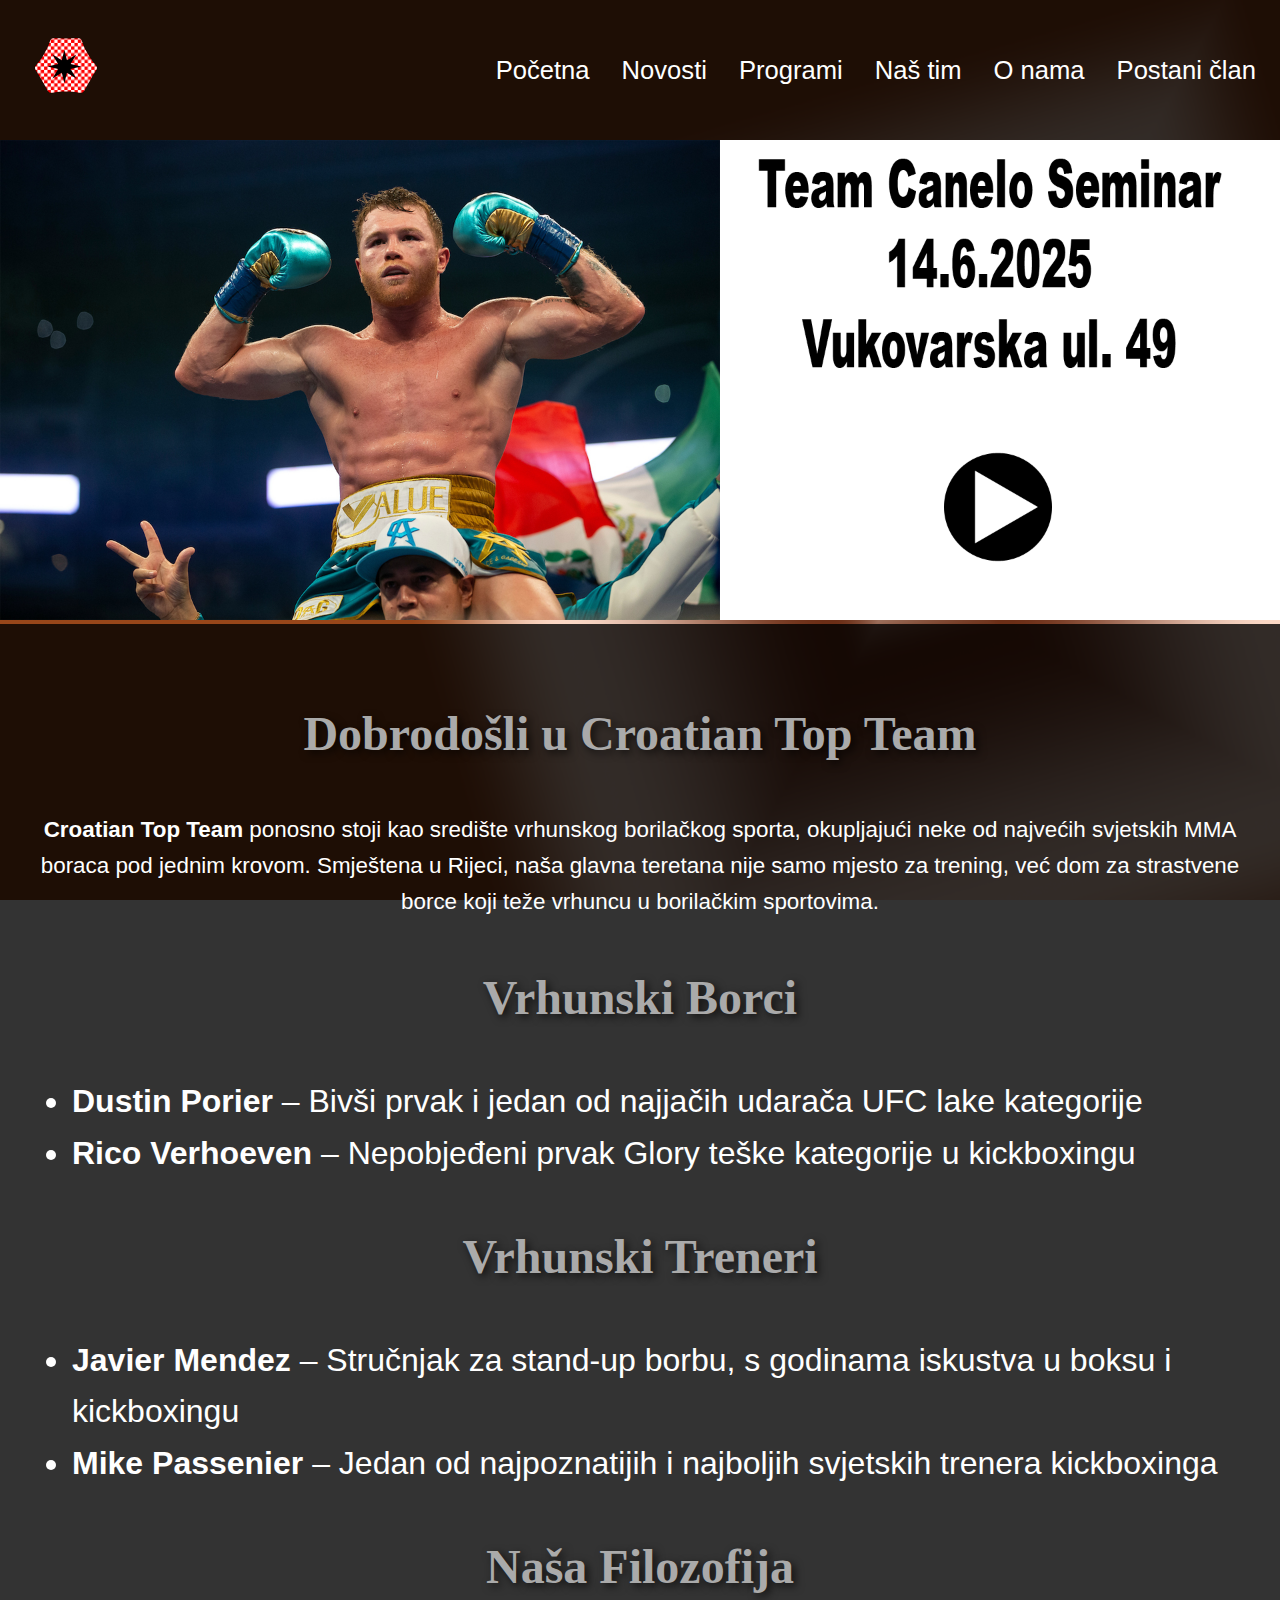
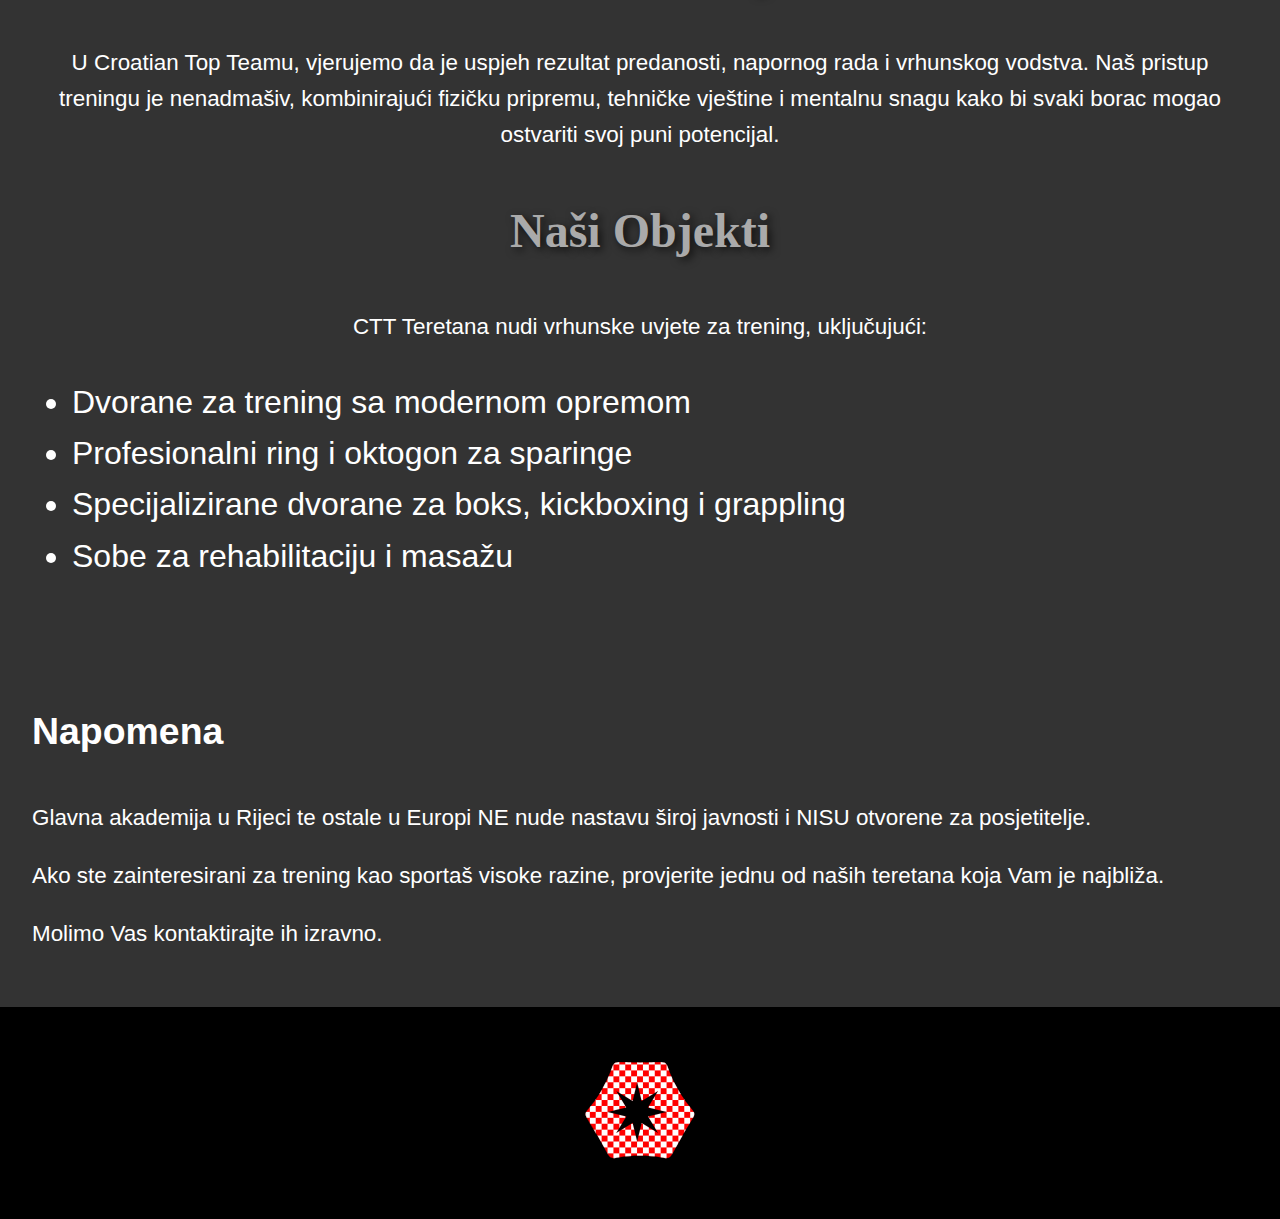
<file: index.html>
<!DOCTYPE html>
<html lang="en">

<head>
  <meta charset="UTF-8">
  <meta name="viewport" content="width=device-width, initial-scale=1.0">
  <title>Croatian Top Team</title>
  <link href="style.css" rel="stylesheet" type="text/css" />
</head>

<body>

  <header>
    <a href="index.html" class="logo"><img src="logo.svg" alt="LOGO" height="100" width="100"></a>
    <button class="hamburger" onclick="toggleMenu()">&#9776;</button>
    <nav class="nav-menu">
      <a href="index.html">Početna</a>
      <a href="novosti.html">Novosti</a>
      <a href="programi.html">Programi</a>
      <a href="nastim.html">Naš tim</a>
      <a href="onama.html">O nama</a>
      <a href="clan.html">Postani član</a>
    </nav>
  </header>

  <script>
    function toggleMenu() {
      const navMenu = document.querySelector('.nav-menu');
      navMenu.classList.toggle('active');
    }
  </script>

  <div class="slideshow">
    <div class="slajd">
      <a href="novosti.html" target="_blank"><img class="slika" src="caneloseminar.png" alt="Slika Canelo"> </a>
    </div>

    <div class="slajd">
      <a href="https://www.ufc.com/event/ufc-313" target="_blank"><img class="slika" src="fightposter.png"
          alt="Slika UFC 313"></a>
    </div>

    <div class="slajd">
      <a href="https://www.ufc.com/event/ufc-313" target="_blank"><img class="slika" src="fncevent.png"
          alt="Slika FNC 20"></a>
    </div>
  </div>

  <script>
    var slideIndex = 0;
    slideshow();

    function slideshow() {
      var i;
      var slides = document.getElementsByClassName("slajd");
      for (i = 0; i < slides.length; i++) {
        slides[i].style.display = "none";
      }
      slideIndex++;
      if (slideIndex > slides.length) { slideIndex = 1 }
      slides[slideIndex - 1].style.display = "block";
      setTimeout(slideshow, 4000);
    }
  </script>

  <div class="Polje">
    <h2>Dobrodošli u Croatian Top Team</h2>

    <p><strong>Croatian Top Team</strong> ponosno stoji kao središte vrhunskog borilačkog sporta,
      okupljajući neke od najvećih svjetskih MMA boraca pod jednim krovom.
      Smještena u Rijeci, naša glavna teretana nije samo mjesto za trening,
      već dom za strastvene borce koji teže vrhuncu u borilačkim sportovima.</p>

    <h2>Vrhunski Borci</h2>
    <div class="lista">
      <ul>
        <li><strong>Dustin Porier</strong> – Bivši prvak i jedan od najjačih udarača UFC lake kategorije</li>
        <li><strong>Rico Verhoeven</strong> – Nepobjeđeni prvak Glory teške kategorije u kickboxingu </li>
      </ul>
    </div>
    <div class="lista">
      <h2>Vrhunski Treneri</h2>
      <ul>
        <li><strong>Javier Mendez</strong> – Stručnjak za stand-up borbu, s godinama iskustva u boksu i kickboxingu</li>
        <li><strong>Mike Passenier</strong> – Jedan od najpoznatijih i najboljih svjetskih trenera kickboxinga</li>
      </ul>
    </div>
    <h2>Naša Filozofija</h2>
    <p>U Croatian Top Teamu, vjerujemo da je uspjeh rezultat predanosti, napornog rada i vrhunskog vodstva.
      Naš pristup treningu je nenadmašiv, kombinirajući fizičku pripremu, tehničke vještine i mentalnu snagu kako bi
      svaki borac mogao ostvariti svoj puni potencijal.</p>
    <h2>Naši Objekti</h2>
    <p>CTT Teretana nudi vrhunske uvjete za trening, uključujući:</p>
    <div class="lista">
      <ul>
        <li>Dvorane za trening sa modernom opremom</li>
        <li>Profesionalni ring i oktogon za sparinge</li>
        <li>Specijalizirane dvorane za boks, kickboxing i grappling</li>
        <li>Sobe za rehabilitaciju i masažu</li>
      </ul>
    </div>
    <br>
    <div class="napomena">
      <h3>Napomena</h3>
      <p>Glavna akademija u Rijeci te ostale u Europi NE nude nastavu široj javnosti i NISU otvorene za posjetitelje.
      </p>
      <p>Ako ste zainteresirani za trening kao sportaš visoke razine, provjerite jednu od naših teretana koja Vam je
        najbliža.</p>
      <p>Molimo Vas kontaktirajte ih izravno.</p>
    </div>
  </div>
  <footer>
    <img src="logo.svg" alt="Croatian Top Team" style="width:10%; height:auto;">
  </footer>
</body>

</html>
</file>
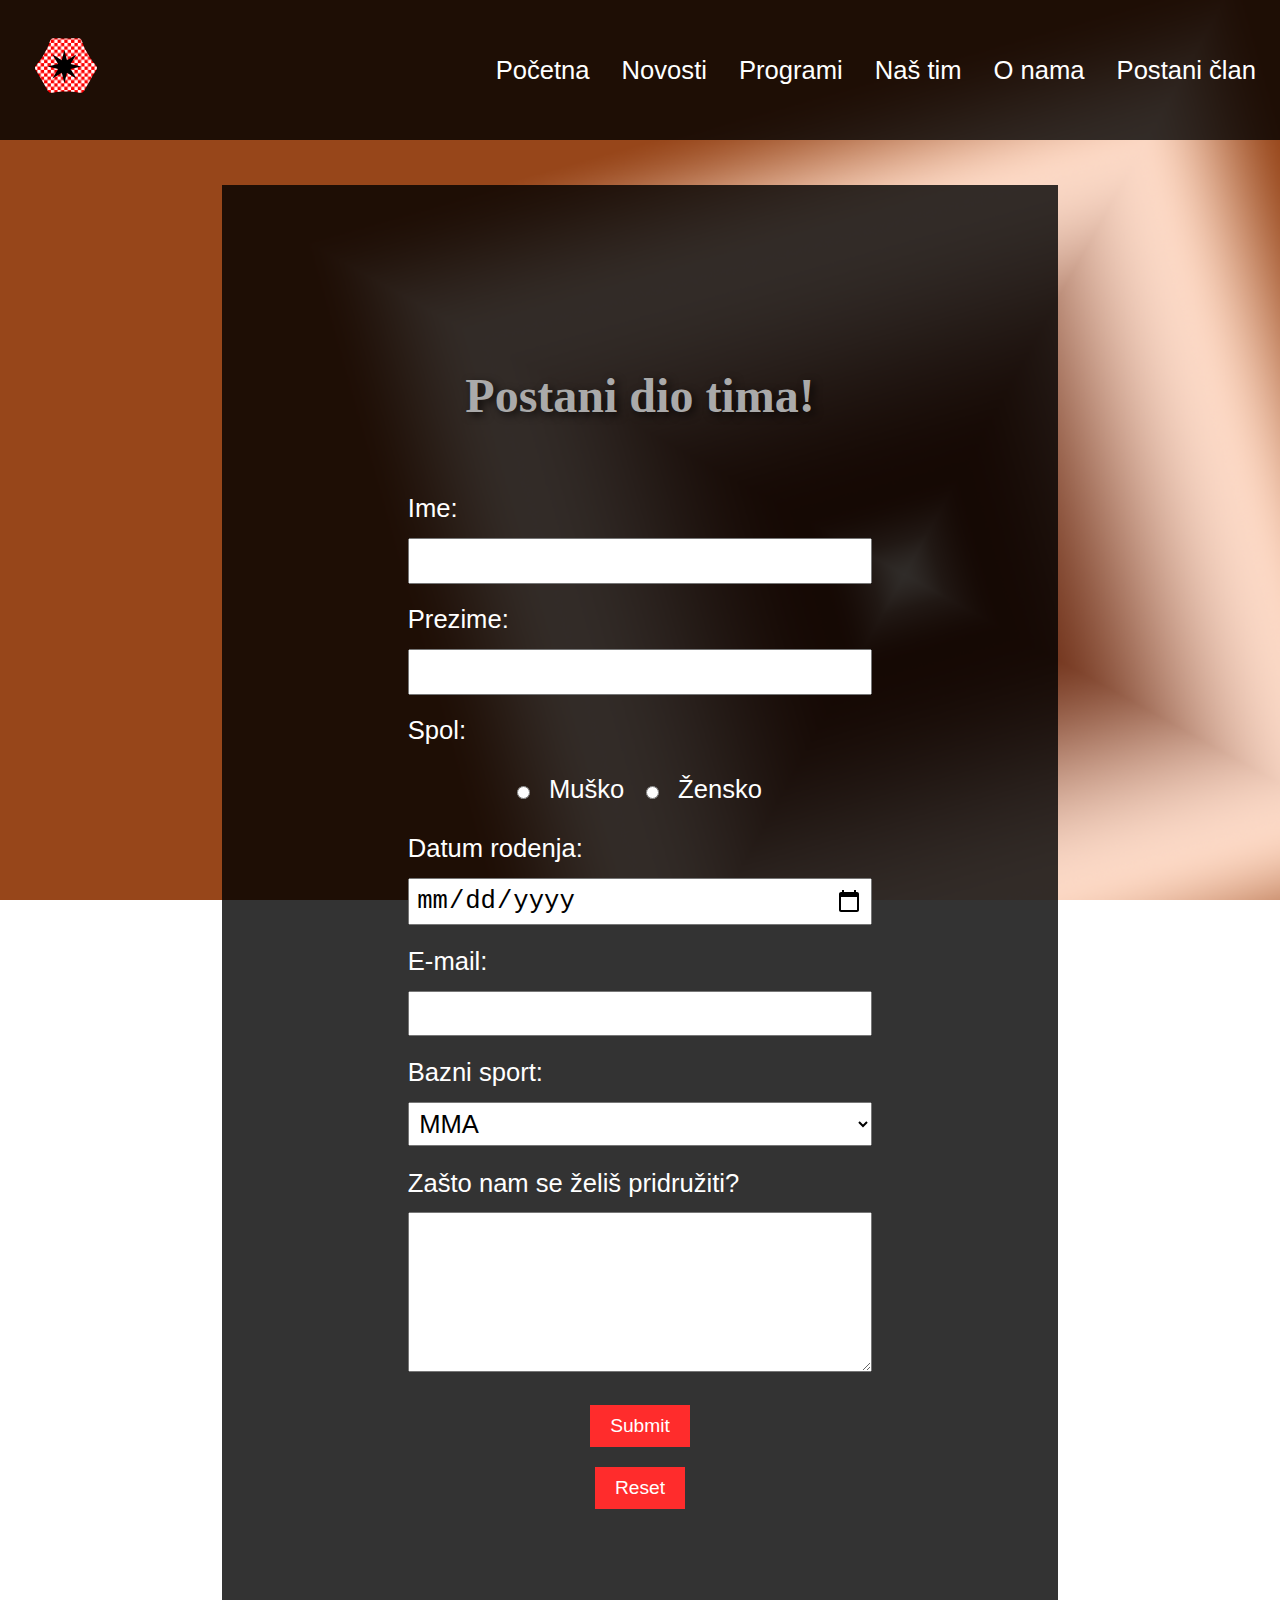
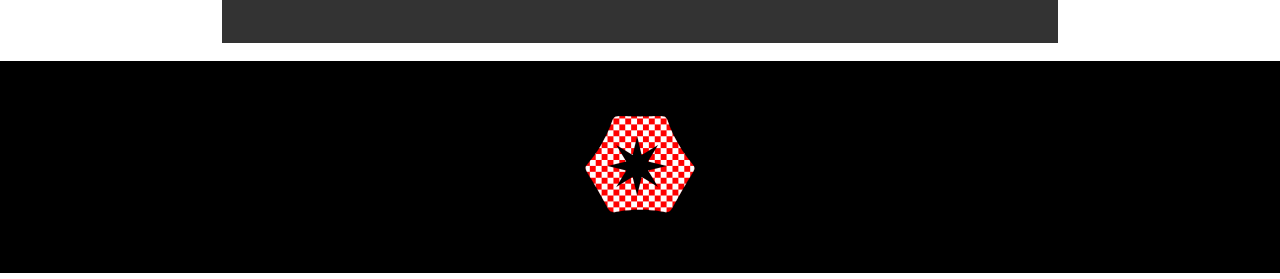
<file: clan.html>
<!DOCTYPE html>
<html lang="en">

<head>
  <meta charset="UTF-8">
  <meta name="viewport" content="width=device-width, initial-scale=1.0">
  <title>Croatian Top Team</title>
  <link href="style.css" rel="stylesheet" type="text/css" />
  <style>
    form {
      display: flex;
      flex-direction: column;
      align-items: center;
      margin-top: 5vh;
    }

    form p {
      font-size: 1.5vw;
      color: white;
      margin: 0.5vw;
      width: 80%;
    }

    form input,
    form select,
    form textarea {
      font-size: 1.5vw;
      padding: 0.5vw;
      margin-top: 0.5vw;
      width: 100%;
      box-sizing: border-box;
    }

    form input[type="submit"],
    form input[type="reset"] {
      font-size: 1.5vw;
      padding: 0.5vw 2vw;
      background-color: #FF2c2c;
      color: white;
      border: none;
      cursor: pointer;
      margin-top: 1vw;
      width: auto;
    }

    form input[type="submit"]:hover,
    form input[type="reset"]:hover {
      background-color: #D3D3D3;
      color: black;
    }
  </style>
</head>

<body>

  <header>
    <a href="index.html" class="logo"><img src="logo.svg" alt="LOGO" height="100" width="100"></a>
    <button class="hamburger" onclick="toggleMenu()">&#9776;</button>
    <nav class="nav-menu">
      <a href="index.html">Početna</a>
      <a href="novosti.html">Novosti</a>
      <a href="programi.html">Programi</a>
      <a href="nastim.html">Naš tim</a>
      <a href="onama.html">O nama</a>
      <a href="clan.html">Postani član</a>
    </nav>
  </header>

  <script>
    function toggleMenu() {
      const navMenu = document.querySelector('.nav-menu');
      navMenu.classList.toggle('active');
    }
  </script>

  <div class="forma">
    <form action="clan.php" method="post">
      <h2>Postani dio tima!</h2>
      <p>Ime: <input type="text" name="ime" required><span></span></p>
      <p>Prezime: <input type="text" name="prezime" required><span></span></p>
      <p>Spol:</p>
      <div style="display: flex; gap: 10px; align-items: center;">
        <input type="radio" id="musko" name="spol" value="Musko">
        <label for="musko">
          <p>Muško</p>
        </label>
        <input type="radio" id="zensko" name="spol" value="Zensko">
        <label for="zensko">
          <p>Žensko</p>
        </label>
      </div>
      <p>Datum rodenja: <input type="date" name="datum"></p>
      <p>E-mail: <input type="email" name="email"><span></span></p>
      <p>Bazni sport:
        <select name="sport">
          <option value="Boks">MMA</option>
          <option value="Boks">Boks</option>
          <option value="Kickboxing">Kickboxing</option>
          <option value="Hrvanje">Hrvanje</option>
          <option value="BJJ">BJJ</option>
        </select>
      </p>
      <p>Zašto nam se želiš pridružiti? <br>
        <textarea name="textarea" rows="5" cols="35"></textarea>
      </p>
      <input type="submit">
      <input type="reset">
    </form>
  </div>

  <br>
  <footer>
    <img src="logo.svg" alt="Croatian Top Team" style="width:10%; height:auto;">
  </footer>
</body>

</html>
</file>
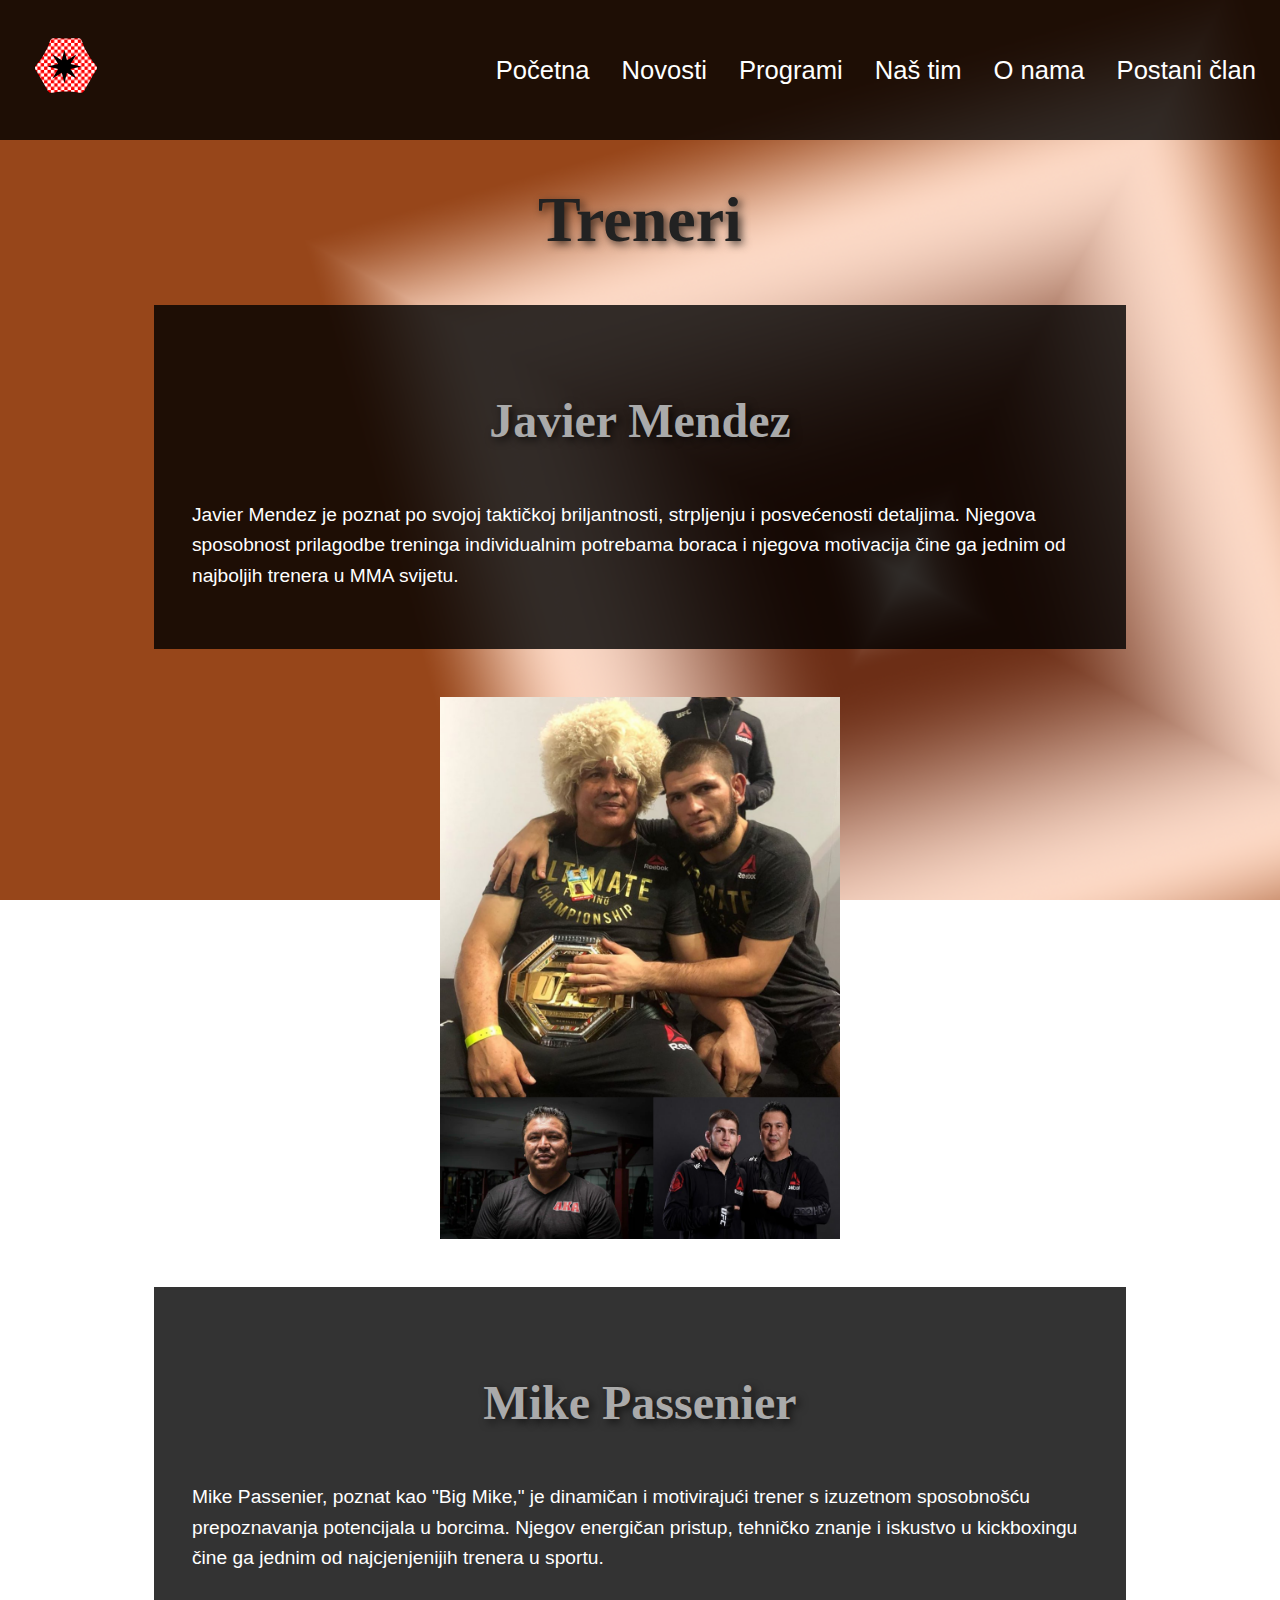
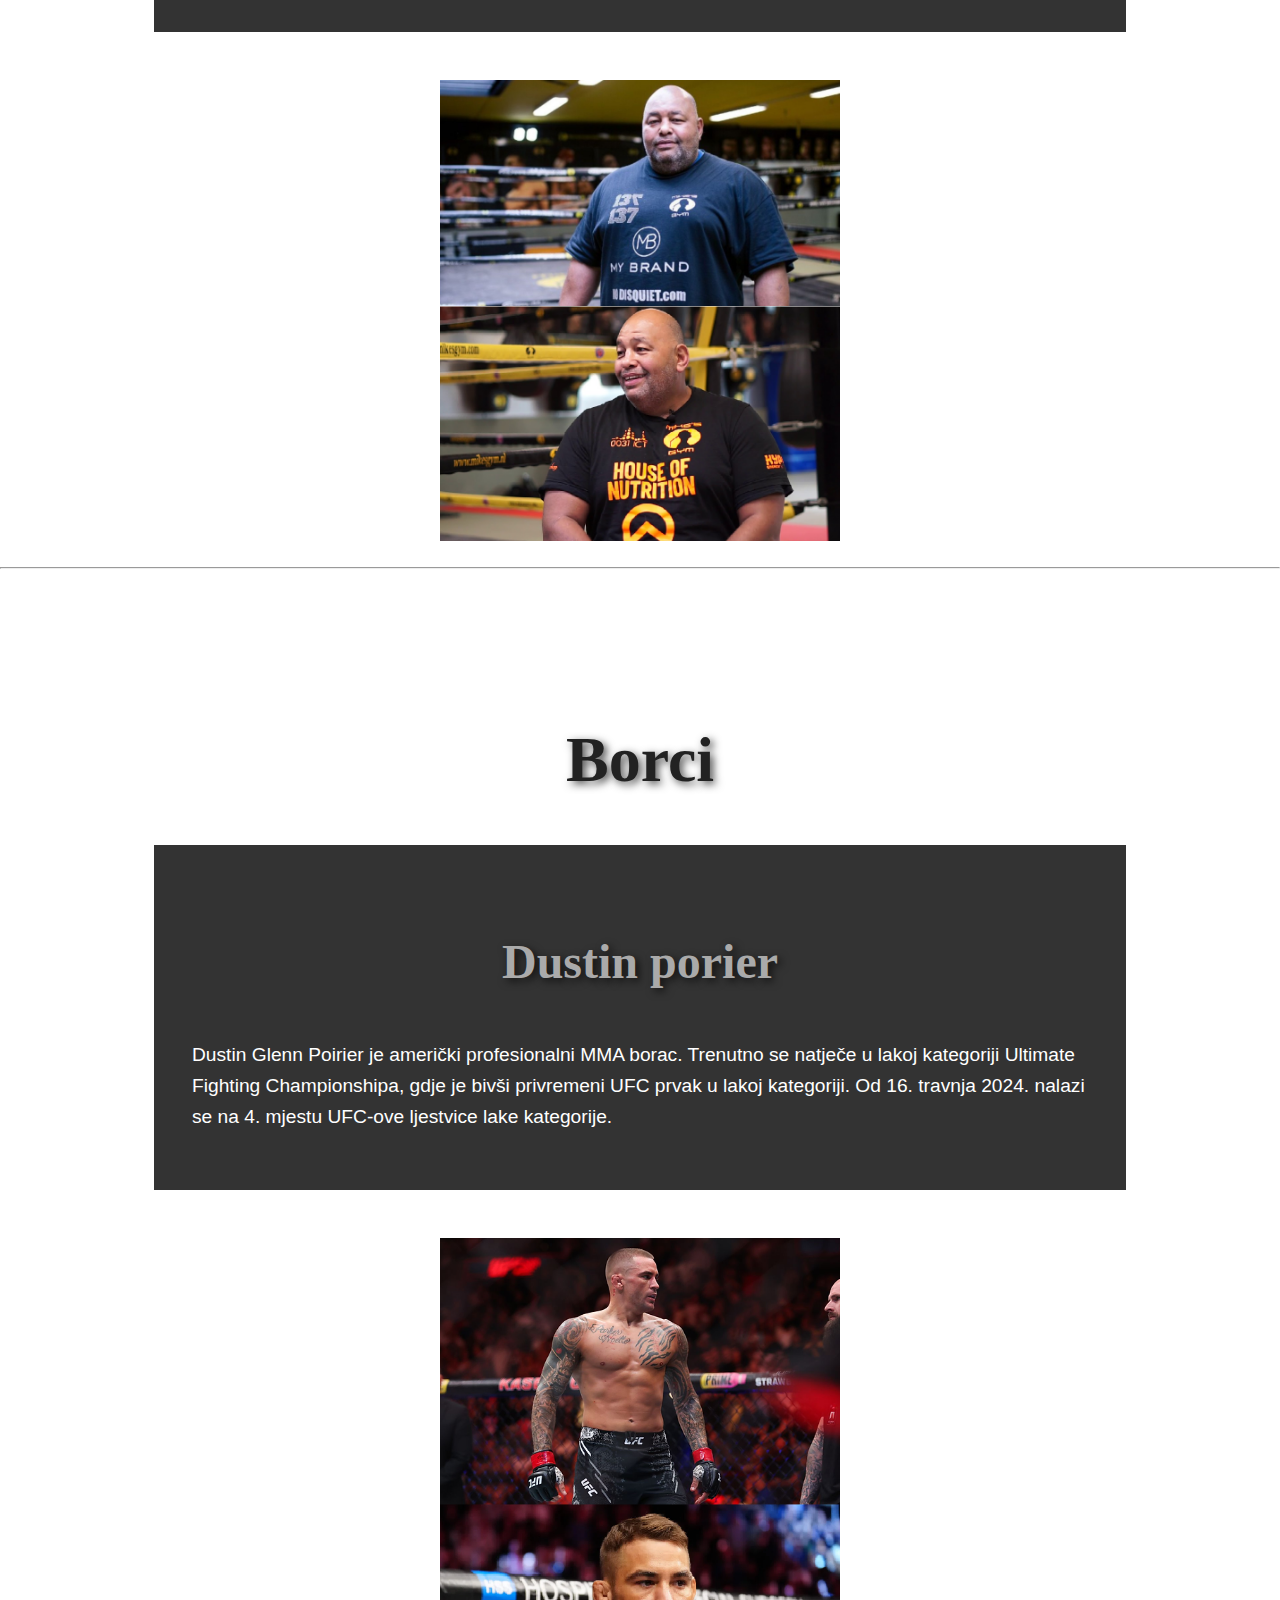
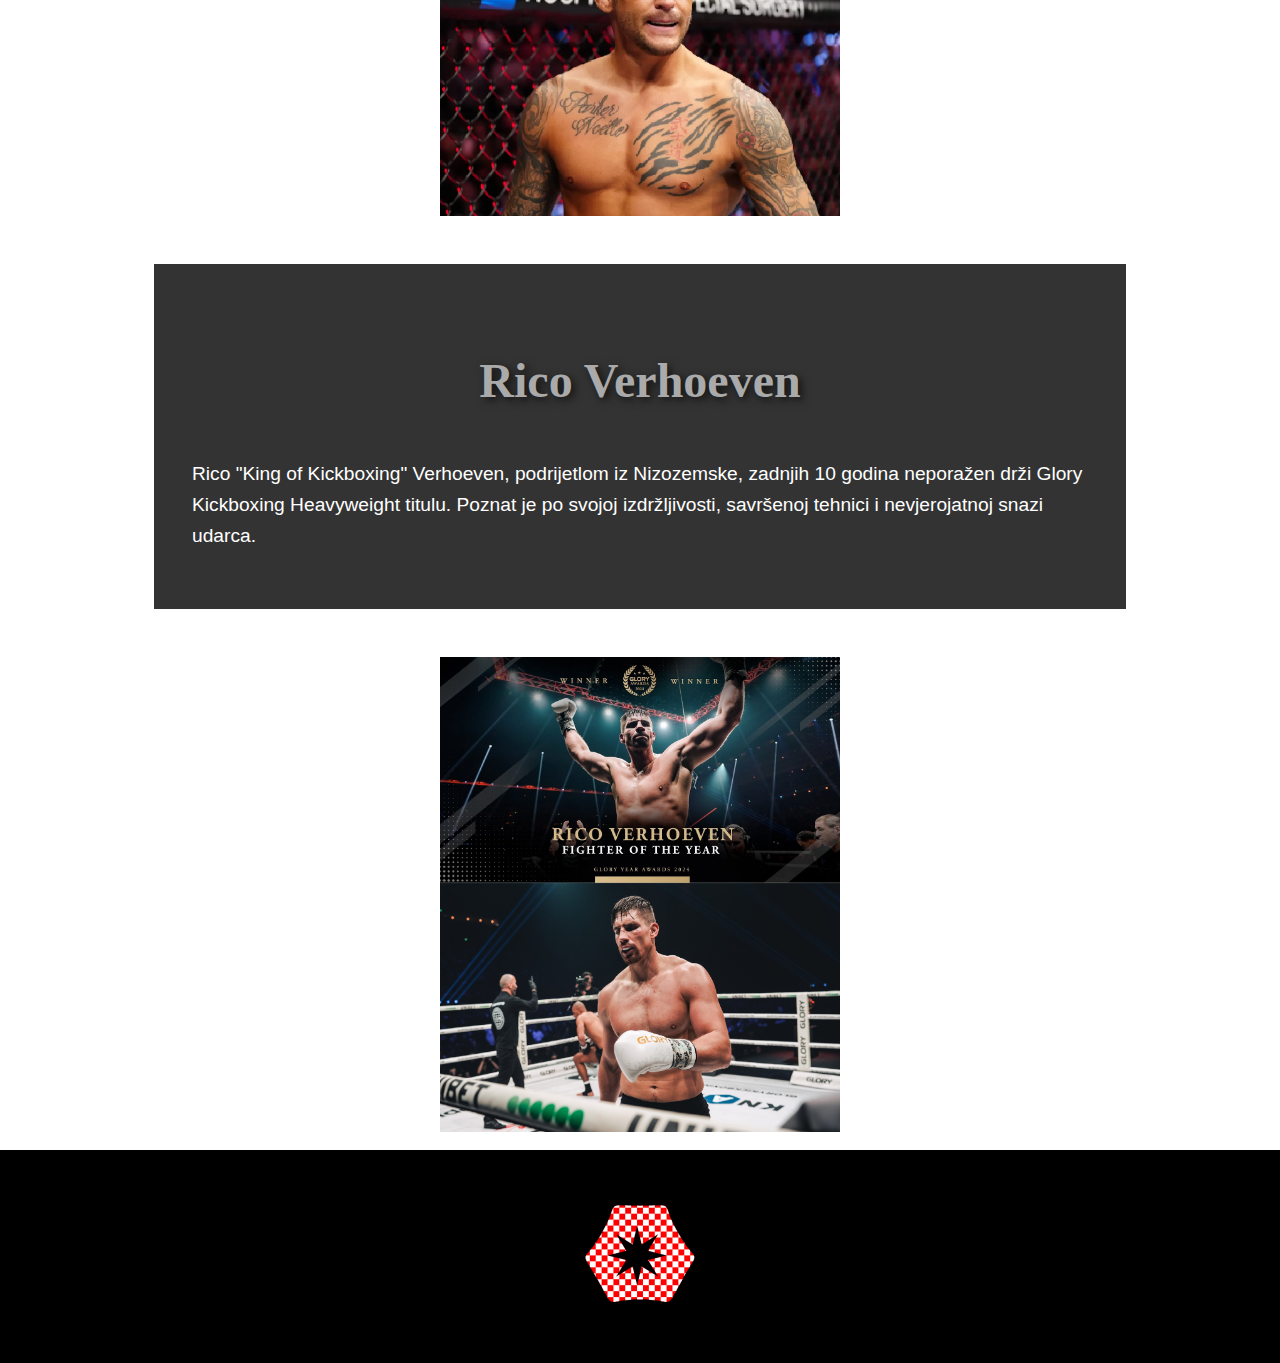
<file: nastim.html>
<!DOCTYPE html>
<html lang="en">

<head>
  <meta charset="UTF-8">
  <meta name="viewport" content="width=device-width, initial-scale=1.0">
  <title>Croatian Top Team</title>
  <link href="style.css" rel="stylesheet" type="text/css" />
</head>

<body>

  <header>
    <a href="index.html" class="logo"><img src="logo.svg" alt="LOGO" height="100" width="100"></a>
    <button class="hamburger" onclick="toggleMenu()">&#9776;</button>
    <nav class="nav-menu">
      <a href="index.html">Početna</a>
      <a href="novosti.html">Novosti</a>
      <a href="programi.html">Programi</a>
      <a href="nastim.html">Naš tim</a>
      <a href="onama.html">O nama</a>
      <a href="clan.html">Postani član</a>
    </nav>
  </header>

  <script>
    function toggleMenu() {
      const navMenu = document.querySelector('.nav-menu');
      navMenu.classList.toggle('active');
    }
  </script>

  <h1>Treneri</h1>

  <div class="clanak">
    <div class="sadrzaj">
      <h2>Javier Mendez</h2>
      <p>
        Javier Mendez je poznat po svojoj taktičkoj briljantnosti, strpljenju i posvećenosti detaljima. Njegova
        sposobnost prilagodbe treninga individualnim potrebama boraca i njegova motivacija čine ga jednim od najboljih
        trenera u MMA svijetu.
      </p>
    </div>
  </div>
  <div class="slike">
    <img src="Javier.jpg" alt="Javier Mendez" class="slika">
  </div>

  <div class="clanak">
    <div class="sadrzaj">
      <h2>Mike Passenier</h2>
      <p>
        Mike Passenier, poznat kao "Big Mike," je dinamičan i motivirajući trener s izuzetnom sposobnošću prepoznavanja
        potencijala u borcima. Njegov energičan pristup, tehničko znanje i iskustvo u kickboxingu čine ga jednim od
        najcjenjenijih trenera u sportu.
      </p>
    </div>
  </div>
  <div class="slike">
    <img src="Mike.jpg" alt="Mike Passenier" class="slika">
  </div>


  <br>
  <hr><br>

  <h1 style="margin-top: 10%;">Borci</h1>

  <div class="clanak">
    <div class="sadrzaj">
      <h2>Dustin porier</h2>
      <p>
        Dustin Glenn Poirier je američki profesionalni MMA borac. Trenutno se natječe u lakoj kategoriji Ultimate
        Fighting Championshipa, gdje je bivši privremeni UFC prvak u lakoj kategoriji. Od 16. travnja 2024. nalazi se na
        4. mjestu UFC-ove ljestvice lake kategorije.
      </p>
    </div>
  </div>
  <div class="slike">
    <img src="porier.jpg" alt="Dustin Porier" class="slika">
  </div>

  <div class="clanak">
    <div class="sadrzaj">
      <h2>Rico Verhoeven</h2>
      <p>
        Rico "King of Kickboxing" Verhoeven, podrijetlom iz Nizozemske, zadnjih 10 godina neporažen drži Glory
        Kickboxing Heavyweight titulu. Poznat je po svojoj izdržljivosti, savršenoj tehnici i nevjerojatnoj snazi
        udarca.
      </p>
    </div>
  </div>
  <div class="slike">
    <img src="rico.jpg" alt="Rico Verhoeven" class="slika">
  </div>

  <br>

  <footer>
    <img src="logo.svg" alt="Croatian Top Team" style="width:10%; height:auto;">
  </footer>

</body>

</html>
</file>
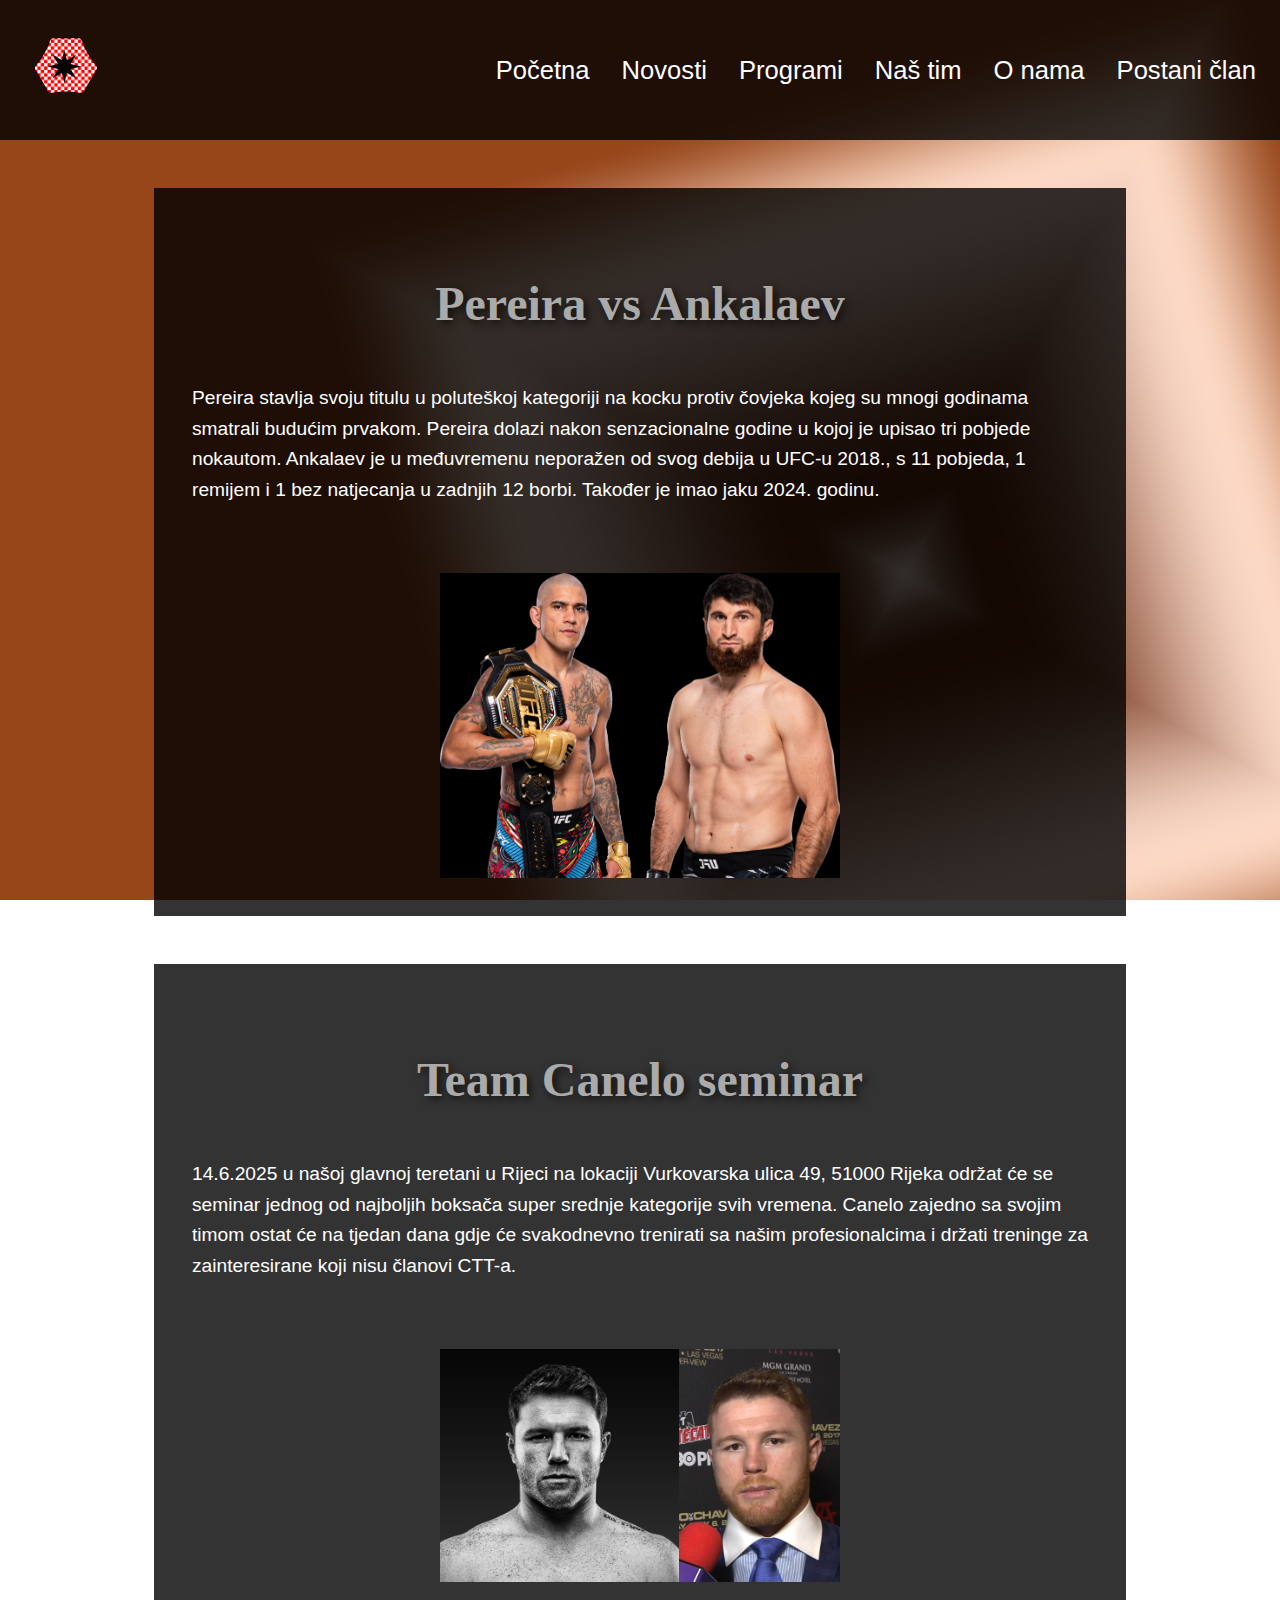
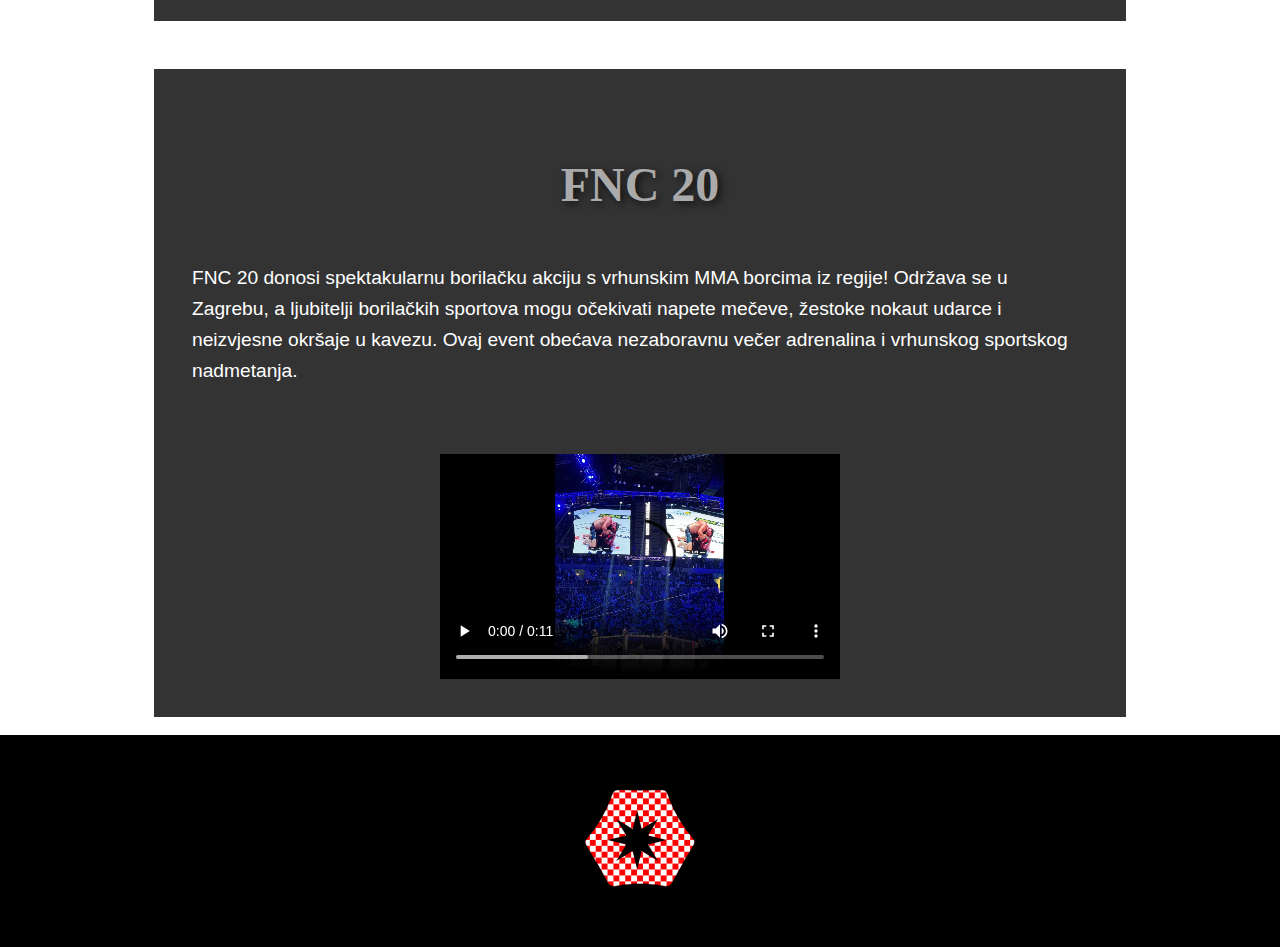
<file: novosti.html>
<!DOCTYPE html>
<html lang="en">

<head>
  <meta charset="UTF-8">
  <meta name="viewport" content="width=device-width, initial-scale=1.0">
  <title>Croatian Top Team</title>
  <link href="style.css" rel="stylesheet" type="text/css" />
</head>

<body>

  <header>
    <a href="index.html" class="logo"><img src="logo.svg" alt="LOGO" height="100" width="100"></a>
    <button class="hamburger" onclick="toggleMenu()">&#9776;</button>
    <nav class="nav-menu">
      <a href="index.html">Početna</a>
      <a href="novosti.html">Novosti</a>
      <a href="programi.html">Programi</a>
      <a href="nastim.html">Naš tim</a>
      <a href="onama.html">O nama</a>
      <a href="clan.html">Postani član</a>
    </nav>
  </header>

  <script>
    function toggleMenu() {
      const navMenu = document.querySelector('.nav-menu');
      navMenu.classList.toggle('active');
    }
  </script>

  <div class="clanak">
    <div class="sadrzaj">
      <h2>Pereira vs Ankalaev</h2>
      <p>
        Pereira stavlja svoju titulu u poluteškoj kategoriji na kocku protiv čovjeka kojeg su mnogi godinama smatrali
        budućim prvakom. Pereira dolazi nakon senzacionalne godine u kojoj je upisao tri pobjede nokautom. Ankalaev je u
        međuvremenu neporažen od svog debija u UFC-u 2018., s 11 pobjeda, 1 remijem i 1 bez natjecanja
        u zadnjih 12 borbi. Također je imao jaku 2024. godinu.
      </p>
      <div class="slike">
        <img src="pereiraankalev.png" alt="Pereira Ankalaev" class="slika">
      </div>
    </div>
  </div>

  <div class="clanak">
    <div class="sadrzaj">
      <h2>Team Canelo seminar</h2>
      <p>
        14.6.2025 u našoj glavnoj teretani u Rijeci na lokaciji Vurkovarska ulica 49, 51000 Rijeka održat će se seminar
        jednog od najboljih
        boksača super srednje kategorije svih vremena. Canelo zajedno sa svojim timom ostat će na tjedan dana gdje
        će svakodnevno trenirati sa našim profesionalcima i držati treninge za zainteresirane koji nisu članovi CTT-a.
      </p>
      <div class="slike">
        <img src="canelooseminar.jpg" alt="Team Canelo" class="slika">
      </div>
    </div>
  </div>

  <div class="clanak">
    <div class="sadrzaj">
      <h2>FNC 20</h2>
      <p>
        FNC 20 donosi spektakularnu borilačku akciju s vrhunskim MMA borcima iz regije! Održava se u Zagrebu,
        a ljubitelji borilačkih sportova mogu očekivati napete mečeve, žestoke nokaut udarce i neizvjesne okršaje u
        kavezu. Ovaj event obećava nezaboravnu večer adrenalina i vrhunskog sportskog nadmetanja.
      </p>
      <div class="slike">
        <video controls>
          <source src="video.mp4" type="video/mp4">
        </video>
      </div>
    </div>
  </div>

  <br>

  <footer>
    <img src="logo.svg" alt="Croatian Top Team" style="width:10%; height:auto;">
  </footer>
</body>

</html>
</file>
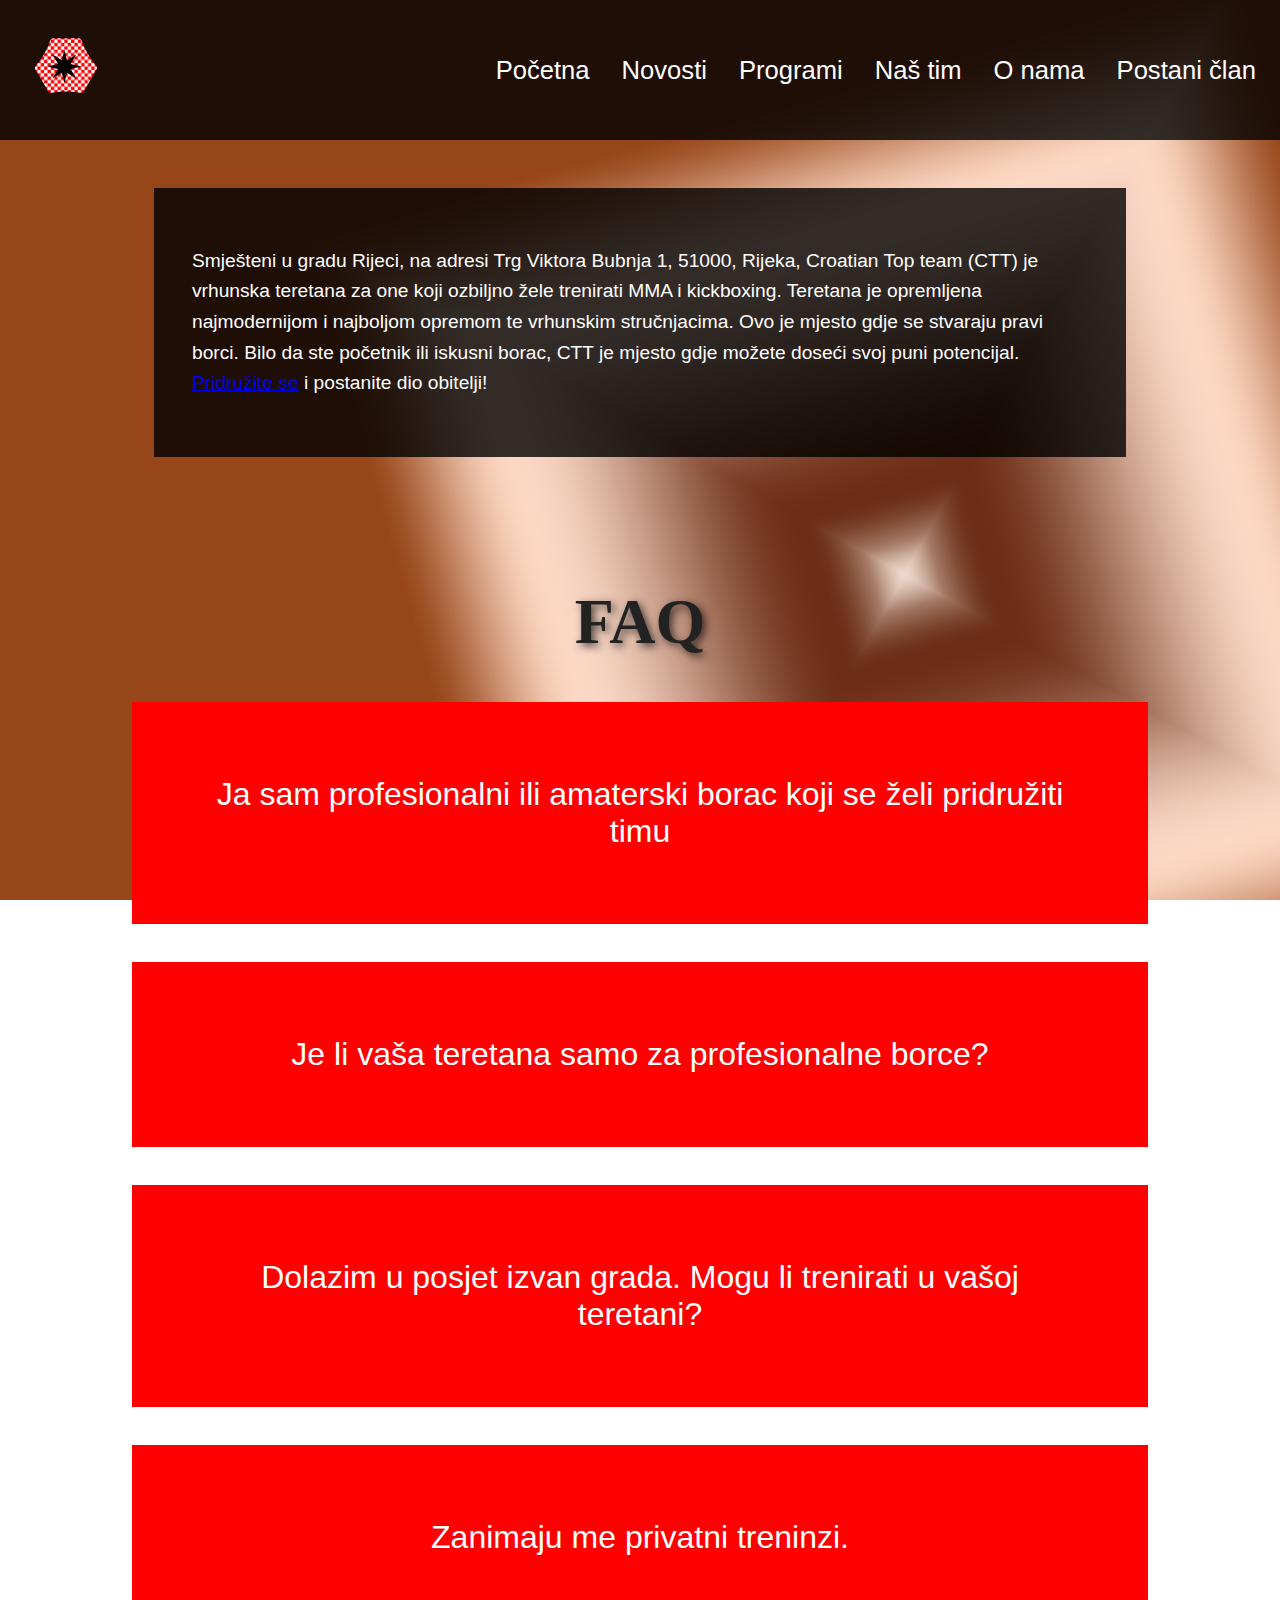
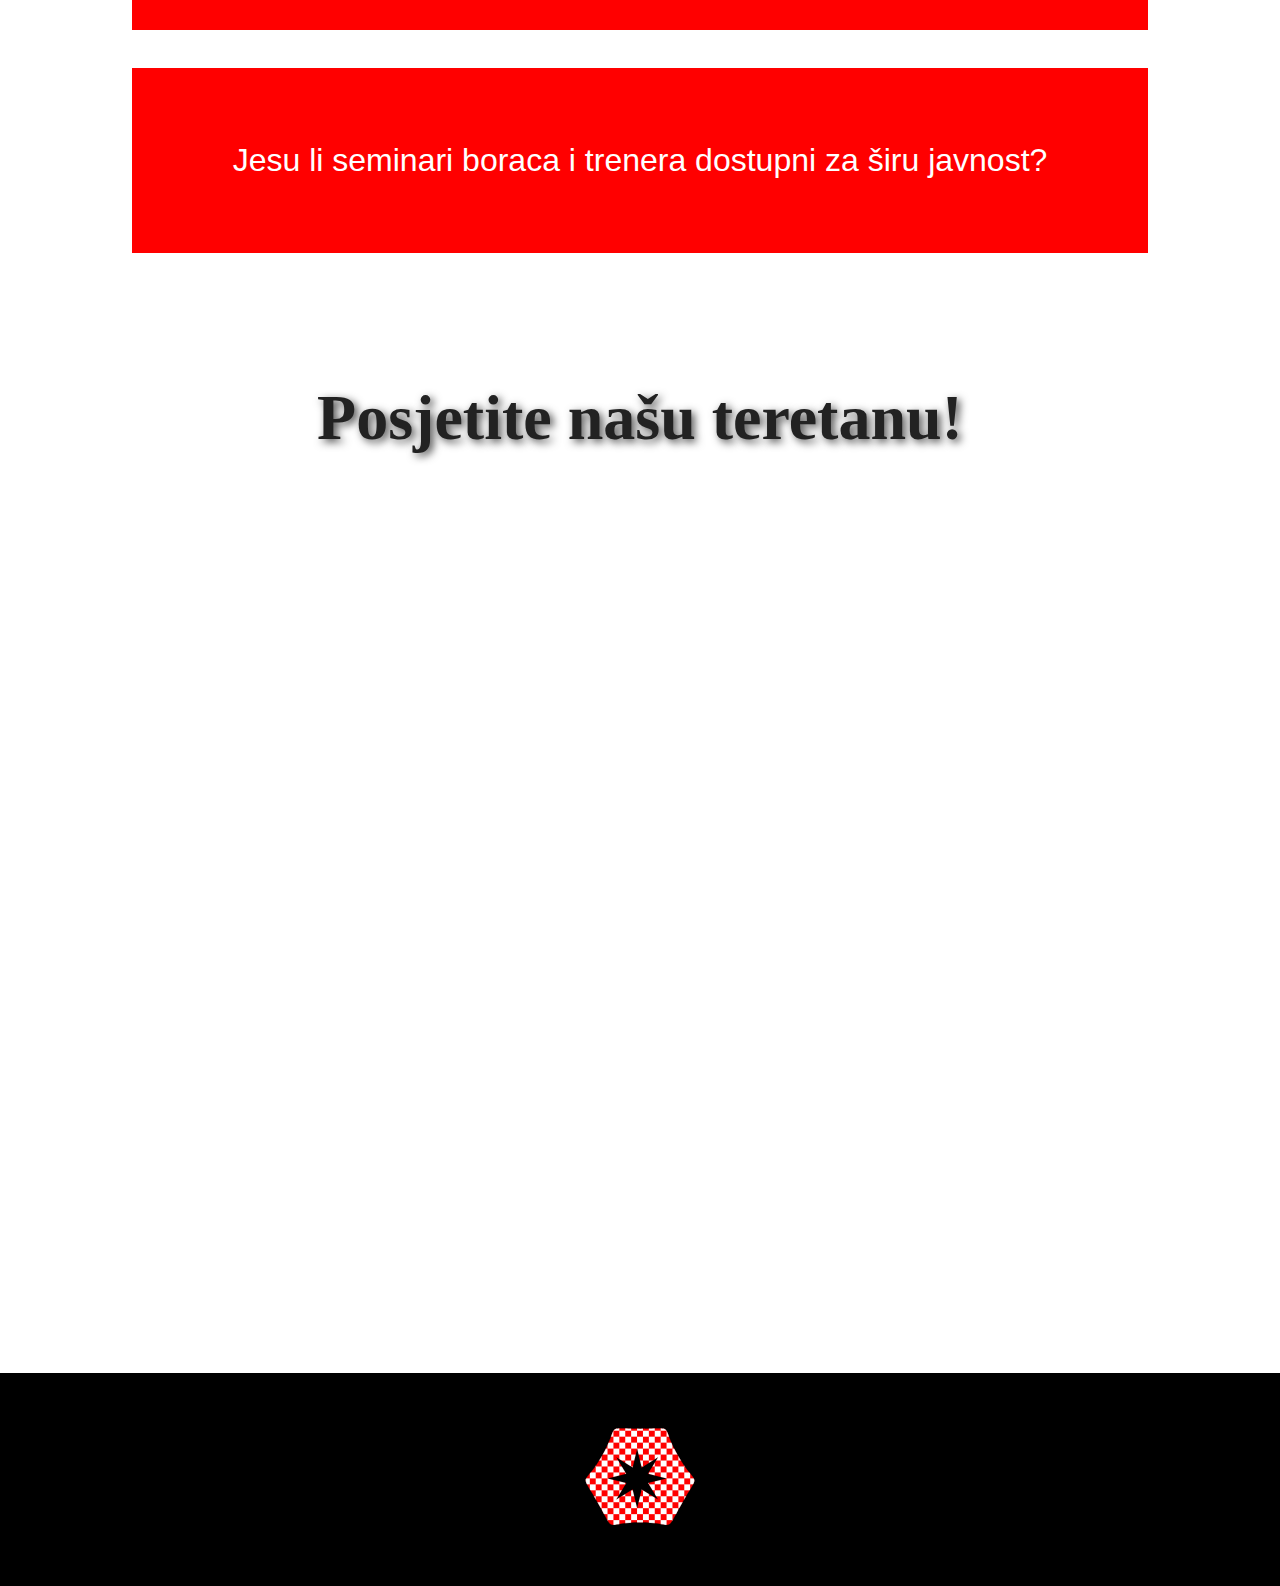
<file: onama.html>
<!DOCTYPE html>
<html lang="en">

<head>
  <meta charset="UTF-8">
  <meta name="viewport" content="width=device-width, initial-scale=1.0">
  <title>Croatian Top Team</title>
  <link href="style.css" rel="stylesheet" type="text/css" />
  <style>
    .pravokutnik {
      margin: 20px;
    }

    .pitanje {
      background-color: red;
      color: white;
      padding: 6%;
      margin: 3% 3% 0% 3%;
      cursor: pointer;
      width: 70%;
      font-size: 200%;
      text-align: center;
      margin-left: auto;
      margin-right: auto;
    }

    .odgovor {
      display: none;
      background-color: white;
      color: red;
      padding: 6%;
      margin: 0% 3% 3% 3%;
      width: 70%;
      font-size: 200%;
      text-align: center;
      margin-left: auto;
      margin-right: auto;
    }

    .streetview {
      display: flex;
      justify-content: center;
      margin-top: 50px;
    }
  </style>
</head>

<body>

  <header>
    <a href="index.html" class="logo"><img src="logo.svg" alt="LOGO" height="100" width="100"></a>
    <button class="hamburger" onclick="toggleMenu()">&#9776;</button>
    <nav class="nav-menu">
      <a href="index.html">Početna</a>
      <a href="novosti.html">Novosti</a>
      <a href="programi.html">Programi</a>
      <a href="nastim.html">Naš tim</a>
      <a href="onama.html">O nama</a>
      <a href="clan.html">Postani član</a>
    </nav>
  </header>

  <script>
    function toggleMenu() {
      const navMenu = document.querySelector('.nav-menu');
      navMenu.classList.toggle('active');
    }
  </script>

  <div class="clanak">
    <div class="sadrzaj">
      <p>
        Smješteni u gradu Rijeci, na adresi Trg Viktora Bubnja 1, 51000, Rijeka, Croatian Top team (CTT) je vrhunska
        teretana za one koji ozbiljno žele trenirati MMA i kickboxing.
        Teretana je opremljena najmodernijom i najboljom opremom te vrhunskim stručnjacima. Ovo je mjesto gdje se
        stvaraju pravi borci.
        Bilo da ste početnik ili iskusni borac, CTT je mjesto gdje možete doseći svoj puni potencijal. <a
          href="clan.html">Pridružite se</a> i postanite dio obitelji!
      </p>
    </div>
  </div>

  <h1 style="margin-top: 10%">FAQ</h1>

  <div class="pravokutnik">
    <div class="pitanje" onclick="Tipka('odg1')">Ja sam profesionalni ili amaterski borac koji se želi pridružiti timu
    </div>
    <div class="odgovor" id="odg1">Ako ste amaterski borac ili nadolazeći profesionalac ispunite <a
        href="clan.html">formular</a>.</div>

    <div class="pitanje" onclick="Tipka('odg2')">Je li vaša teretana samo za profesionalne borce?</div>
    <div class="odgovor" id="odg2">Da, fokusirani smo na obuku naših profesionalnih boraca i razvoj naših budućih
      profesionalaca, kao i naših amaterskih boraca.</div>

    <div class="pitanje" onclick="Tipka('odg3')">Dolazim u posjet izvan grada. Mogu li trenirati u vašoj teretani?</div>
    <div class="odgovor" id="odg3">Trenutačno nismo otvoreni za javnost niti nudimo tečajeve obuke.</div>

    <div class="pitanje" onclick="Tipka('odg4')">Zanimaju me privatni treninzi.</div>
    <div class="odgovor" id="odg4">Privatni treninzi mogući su za isključivo za aktualne sportaše u našoj teretani po
      dogovorenoj cijeni sa određenim trenerom.</div>
    <div class="pitanje" onclick="Tipka('odg5')">Jesu li seminari boraca i trenera dostupni za širu javnost?</div>
    <div class="odgovor" id="odg5">Da, seminari vanjskih boraca i trenera dostupni su za javnost u određenom broju.
    </div>
  </div>

  <script>
    function Tipka(id) {
      var answer = document.getElementById(id);
      if (answer.style.display === "block") {
        answer.style.display = "none";
      } else {
        answer.style.display = "block";
      }
    }
  </script>

  <h1 style="margin-top: 10%">Posjetite našu teretanu!</h1>
  <div class="streetview">
    <iframe
      src="https://www.google.com/maps/embed?pb=!4v1716132263664!6m8!1m7!1sCAoSLEFGMVFpcFAtZE9VUUtSd1VyX1BXODdFaDdNUk1SV1NlU0dKbm02OTBNSWwt!2m2!1d45.797928215646!2d16.014214981533!3f25.954140503287018!4f-6.861222706118369!5f0.7820865974627469"
      width="1600" height="850" style="border:0;" allowfullscreen="" loading="lazy"></iframe>
  </div>

  <br>

  <footer>
    <img src="logo.svg" alt="Croatian Top Team" style="width:10%; height:auto;">
  </footer>
</body>

</html>
</file>
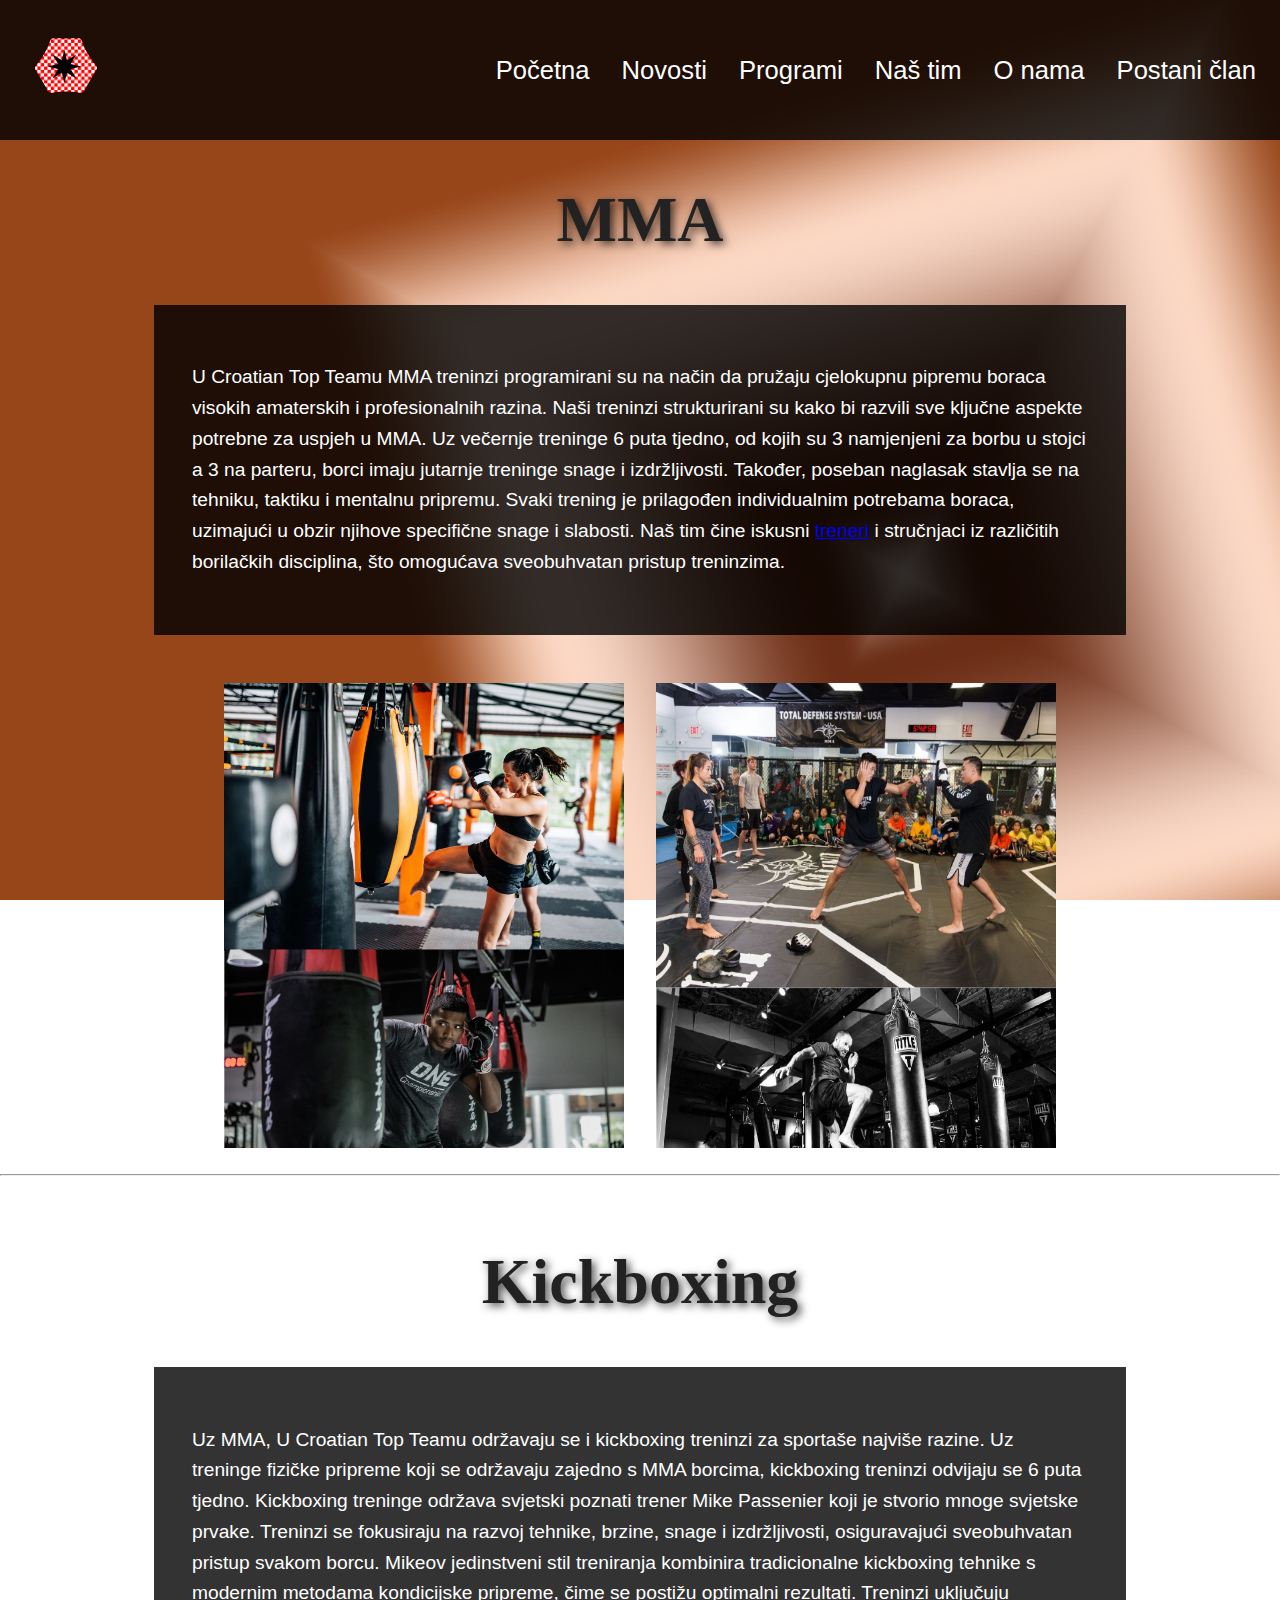
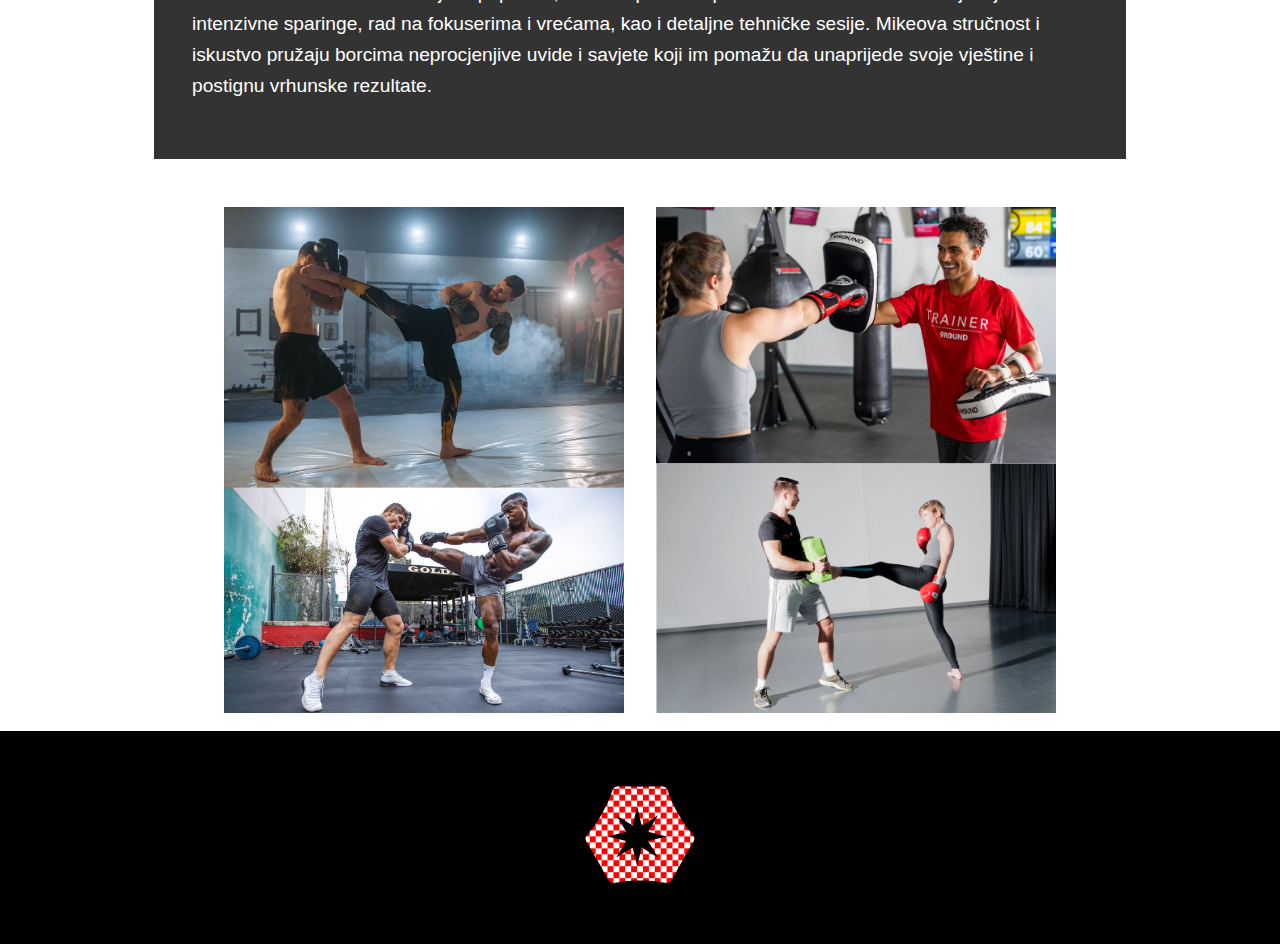
<file: programi.html>
<!DOCTYPE html>
<html lang="en">

<head>
  <meta charset="UTF-8">
  <meta name="viewport" content="width=device-width, initial-scale=1.0">
  <title>Croatian Top Team</title>
  <link href="style.css" rel="stylesheet" type="text/css" />
</head>

<body>

  <header>
    <a href="index.html" class="logo"><img src="logo.svg" alt="LOGO" height="100" width="100"></a>
    <button class="hamburger" onclick="toggleMenu()">&#9776;</button>
    <nav class="nav-menu">
      <a href="index.html">Početna</a>
      <a href="novosti.html">Novosti</a>
      <a href="programi.html">Programi</a>
      <a href="nastim.html">Naš tim</a>
      <a href="onama.html">O nama</a>
      <a href="clan.html">Postani član</a>
    </nav>
  </header>

  <script>
    function toggleMenu() {
      const navMenu = document.querySelector('.nav-menu');
      navMenu.classList.toggle('active');
    }
  </script>

  <h1>MMA</h1>
  <div class="clanak">
    <div class="sadrzaj">
      <p>
        U Croatian Top Teamu MMA treninzi programirani su na način da pružaju cjelokupnu pipremu boraca visokih
        amaterskih i profesionalnih razina. Naši treninzi strukturirani su kako bi razvili sve ključne aspekte potrebne
        za uspjeh u MMA. Uz večernje treninge 6 puta tjedno, od kojih su 3 namjenjeni za borbu u stojci a 3 na parteru,
        borci imaju jutarnje treninge snage i izdržljivosti. Također, poseban naglasak stavlja se na tehniku, taktiku i
        mentalnu pripremu. Svaki trening je prilagođen individualnim potrebama boraca, uzimajući u obzir njihove
        specifične snage i slabosti. Naš tim čine iskusni <a href="Treneri.html">treneri</a> i stručnjaci iz različitih
        borilačkih disciplina, što omogućava sveobuhvatan pristup treninzima.
      </p>
    </div>
  </div>

  <div class="slike">
    <img src="mma1.jpg" alt="Trening 1">
    <img src="mma2.jpg" alt="Trening 2">
  </div>

  <br>
  <hr><br>

  <h1>Kickboxing</h1>

  <div class="clanak">
    <div class="sadrzaj">
      <p>
        Uz MMA, U Croatian Top Teamu održavaju se i kickboxing treninzi za sportaše najviše razine. Uz treninge fizičke
        pripreme koji se održavaju zajedno s MMA borcima, kickboxing treninzi odvijaju se 6 puta tjedno. Kickboxing
        treninge održava svjetski poznati trener Mike Passenier koji je stvorio mnoge svjetske prvake. Treninzi se
        fokusiraju na razvoj tehnike, brzine, snage i izdržljivosti, osiguravajući sveobuhvatan pristup svakom borcu.
        Mikeov jedinstveni stil treniranja kombinira tradicionalne kickboxing tehnike s modernim metodama kondicijske
        pripreme, čime se postižu optimalni rezultati. Treninzi uključuju intenzivne sparinge, rad na fokuserima i
        vrećama, kao i detaljne tehničke sesije. Mikeova stručnost i iskustvo pružaju borcima neprocjenjive uvide i
        savjete koji im pomažu da unaprijede svoje vještine i postignu vrhunske rezultate.
      </p>
    </div>
  </div>

  <div class="slike">
    <img src="kb1.jpg" alt="Trening 1">
    <img src="kb2.jpg" alt="Trening 2">
  </div>

  <br>

  <footer>
    <img src="logo.svg" alt="Croatian Top Team" style="width:10%; height:auto;">
  </footer>

</body>

</html>
</file>
<file: style.css>
body {
    background-image: url("gym.jpg");
    margin: 0;
    font-family: 'Rockwell', sans-serif;
    background-size: cover;
    background-position: center;
    background-attachment: fixed;
}

header {
    background-color: rgba(0, 0, 0, 0.8);
    padding: 1rem;
    display: flex;
    justify-content: space-between;
    align-items: center;
}

.logo {
    color: white;
    font-size: 2rem;
    text-decoration: none;
    font-weight: bold;
}

.nav-menu {
    display: flex;
    gap: 1rem;
}

.nav-menu a {
    color: white;
    text-decoration: none;
    font-size: 1.6rem;
    padding: 0.5rem;
}

.nav-menu a:hover {
    background-color: #444;
    border-radius: 5px;
}

.hamburger {
    display: none;
    background: none;
    border: none;
    font-size: 2rem;
    color: white;
    cursor: pointer;
}

@media (max-width: 768px) {
    .nav-menu {
        display: none;
        flex-direction: column;
        background-color: rgba(0, 0, 0, 0.9);
        position: absolute;
        top: 60px;
        left: 0;
        width: 100%;
        z-index: 10;
    }

    .nav-menu a {
        padding: 1rem;
        font-size: 1.2rem;
        text-align: center;
        width: 100%;
    }

    .hamburger {
        display: block;
    }

    .nav-menu.active {
        display: flex;
    }
}

.Polje {
    padding: 2rem;
    background-color: rgba(0, 0, 0, 0.8);
    font-size: 2rem;
    line-height: 1.6;
    color: white;
    text-align: center;
}

.Polje p {
    font-size: 1.4rem;
}

.napomena {
    text-align: left;
    font-size: 2rem;
}

.lista {
    text-align: left;
}

footer {
    text-align: center;
    padding: 1rem;
    background-color: rgba(0, 0, 0, 1);
    font-size: 1rem;
}

h1 {
    font-size: 4rem;
    text-shadow: 0.2rem 0.2rem 0.5rem rgba(0, 0, 0, 0.7);
    text-align: center;
    font-family: Rockwell;
    color: #222222;
}

h2 {
    font-size: 3rem;
    text-shadow: 0.2rem 0.2rem 0.5rem rgba(0, 0, 0, 0.7);
    text-align: center;
    font-family: Rockwell;
    color: #AAA;
}

.clanak {
    display: flex;
    justify-content: center;
    align-items: center;
    gap: 2rem;
    margin-top: 3rem;
}

.sadrzaj {
    max-width: 70%;
    padding: 2vw;
    background-color: rgba(0, 0, 0, 0.8);
    font-size: 1.2rem;
    line-height: 1.6;
    color: white;
    text-align: left;
    padding: 3%;
    align-items: center;
}

form {
    max-width: 70%;
    padding: 10%;
    background-color: rgba(0, 0, 0, 0.8);
    font-size: 2rem;
    line-height: 1.8;
    color: white;
}

.forma {
    display: flex;
    justify-content: center;
    align-items: center;
}

.forma p,
.forma label,
.forma input,
.forma textarea,
.forma select {
    font-size: 1.6rem;
}

.forma input[type="submit"],
.forma input[type="reset"] {
    font-size: 1.2rem;
    padding: 10px 20px;
    cursor: pointer;
    margin-bottom: 0.4rem;
}

.slike {
    display: flex;
    justify-content: center;
    gap: 2rem;
    padding-top: 3rem;
}

.slike img {
    max-width: 400px;
    height: auto;
}

.slika {
    width: 100%;
    height: auto;
}

video {
    width: 100%;
    max-width: 400px;
    height: auto;
}

footer {
    text-align: center;
    padding: 1rem;
    background-color: rgba(0, 0, 0, 1);
    font-size: 1rem;
}

.slideshow {
    width: 100%;
    position: relative;
    overflow: hidden;
}

.slajd {
    display: none;
}
</file>
